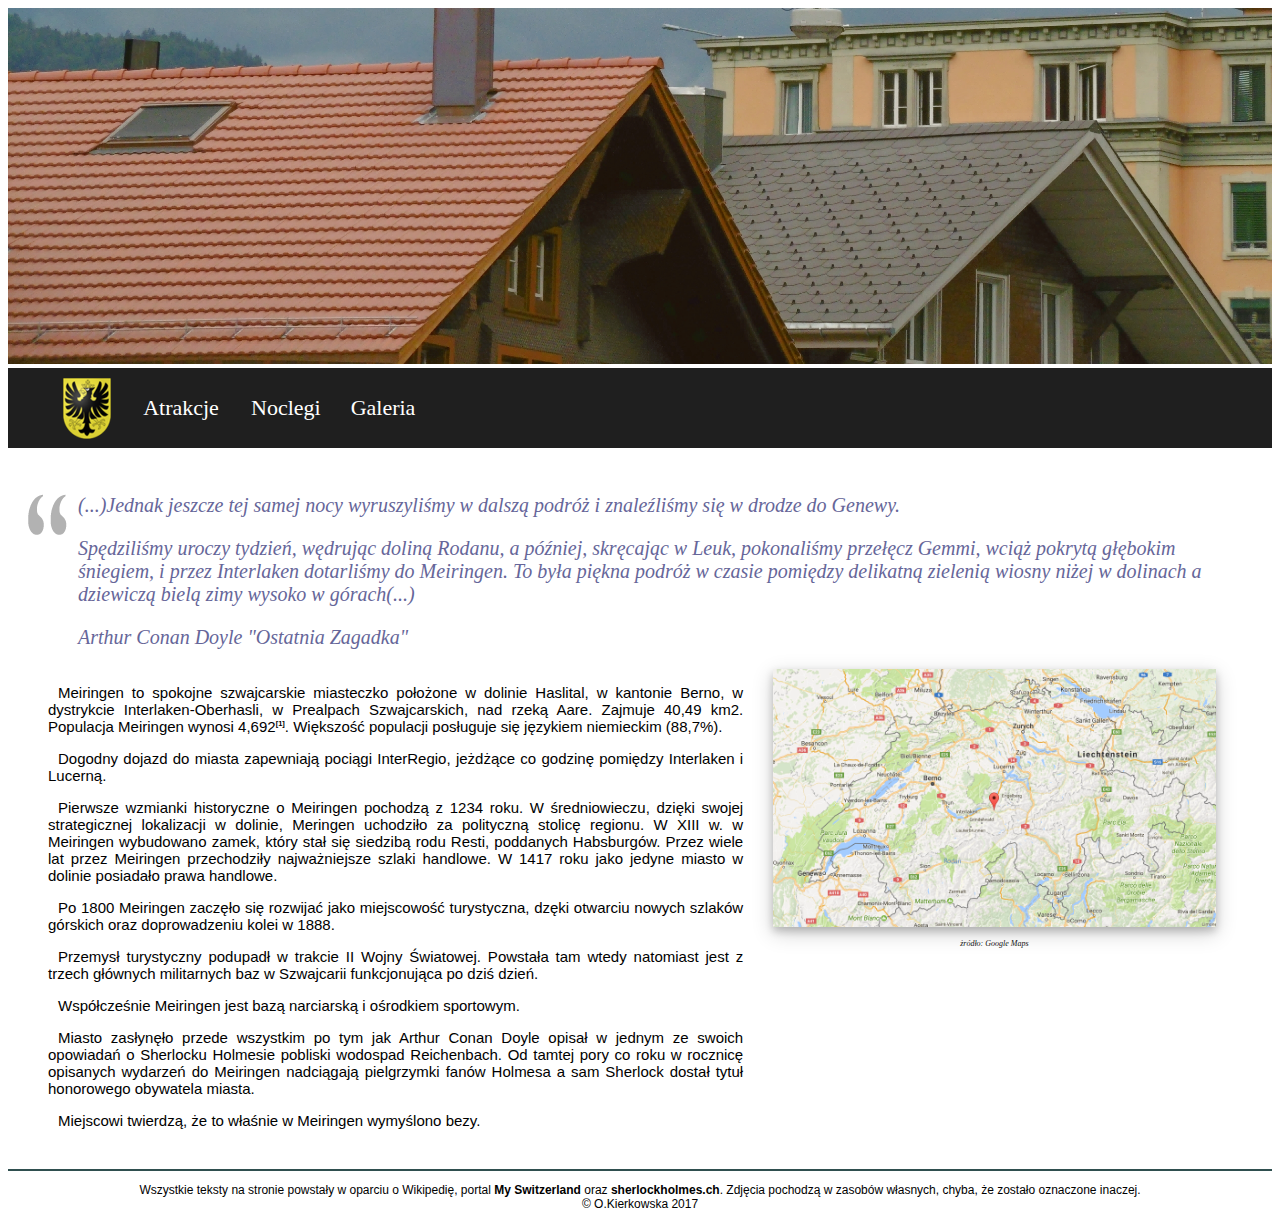
<file: index.html>
<!DOCTYPE html>
<html>
<head>
	<meta charset="UTF-8">
	<link rel="stylesheet" href="styles.css">
	<title>Sherlock Holmes i Meiringen</title>
</head>

<body>
	<div id="container">
	<div id="header">
			<img src="media/header_index.jpg" alt="Widok z głównej ulicy miasta. Nad ulicą powieszone flagi">
			<ul>
				<li class="herb"><a href="index.html"><img src="media/herb.png" alt="Herb Meiringen"></a></li>
				<li>
                    <div class="dropdown">
                        <a class="menu" href="">Atrakcje</a>
					    <ul class="dropdown-content">
						    <li><a href="wodospad.html">Wodospad Reichenbach</li>
						    <li><a href="muzeum.html">Muzeum Sherlocka Holmesa</a></li>
						    <li><a href="wawoz.html">Wąwóz Aare</a></li>
						    <li><a href="alpy.html">Alpy</a></li>
					    </ul>
				</li>
				<li><a href="noclegi.html">Noclegi</a></li>
				<li><a href="galeria.html">Galeria</a></li>
			</ul>
		</div>
		<div id="content">
			<blockquote><p>(...)Jednak jeszcze tej samej nocy wyruszyliśmy w dalszą podróż i znaleźliśmy się w drodze do Genewy.</p>
			<p>Spędziliśmy uroczy tydzień, wędrując doliną Rodanu, a później, skręcając w Leuk, pokonaliśmy przełęcz Gemmi, wciąż pokrytą głębokim śniegiem, i przez Interlaken dotarliśmy do Meiringen. To była piękna podróż w czasie pomiędzy delikatną zielenią wiosny niżej w dolinach a dziewiczą bielą zimy wysoko w górach(...)</p>
			<p>Arthur Conan Doyle "Ostatnia Zagadka"</p></blockquote>
			<div class="left main_text margin_right">
				<p>Meiringen to spokojne szwajcarskie miasteczko położone w dolinie Haslital, w kantonie Berno, w dystrykcie Interlaken-Oberhasli, w Prealpach Szwajcarskich, nad rzeką Aare. Zajmuje 40,49 km2. Populacja Meiringen wynosi 4,692<a href="#footnote-1" data-title="Dane z grudnia 2016" data-footnote="[1]"></a>. Większość populacji posługuje się językiem niemieckim (88,7%).</p>
				<p>Dogodny dojazd do miasta zapewniają pociągi InterRegio, jeżdżące co godzinę pomiędzy Interlaken i Lucerną.</p> 
				<p>Pierwsze wzmianki historyczne o Meiringen pochodzą z 1234 roku. W średniowieczu, dzięki swojej strategicznej lokalizacji w dolinie, Meringen uchodziło za polityczną stolicę regionu. W XIII w. w Meiringen wybudowano zamek, który stał się siedzibą rodu Resti, poddanych Habsburgów. Przez wiele lat przez Meiringen przechodziły najważniejsze szlaki handlowe. W 1417 roku jako jedyne miasto w dolinie posiadało prawa handlowe.</p>
				<p>Po 1800 Meiringen zaczęło się rozwijać jako miejscowość turystyczna, dzęki otwarciu nowych szlaków górskich oraz doprowadzeniu kolei w 1888.</p>
				<p>Przemysł turystyczny podupadł w trakcie II Wojny Światowej. Powstała tam wtedy natomiast jest z trzech głównych militarnych baz w Szwajcarii funkcjonująca po dziś dzień.</p>
				<p>Współcześnie Meiringen jest bazą narciarską i ośrodkiem sportowym.</p>
				<p>Miasto zasłynęło przede wszystkim po tym jak Arthur Conan Doyle opisał w jednym ze swoich opowiadań o Sherlocku Holmesie pobliski wodospad Reichenbach. Od tamtej pory co roku w rocznicę opisanych wydarzeń do Meiringen nadciągają pielgrzymki fanów Holmesa a sam Sherlock dostał tytuł honorowego obywatela miasta.</p>
				<p>Miejscowi twierdzą, że to właśnie w Meiringen wymyślono bezy.</p>
			</div>
			<div class="right">
				<a href="https://www.google.pl/maps/place/Meiringen,+Szwajcaria/@46.7125686,8.0782953,12z/data=!4m5!3m4!1s0x478f8fbf1b3561a9:0x7c177406d39c024b!8m2!3d46.7251614!4d8.1909081" target="_blank"><img src="media/mapa_szw.png" alt="Mapa Szwajcarii z zaznaczonym miastem Meiringen"></a>
				<p class="note_text">żródło: Google Maps</p>
			</div>	
		</div>
		<div id="footer">
			Wszystkie teksty na stronie powstały w oparciu o Wikipedię, portal <a href="http://myswitzerland.com">My Switzerland</a> oraz <a href="sherlockholmes.ch">sherlockholmes.ch</a>. Zdjęcia pochodzą w zasobów własnych, chyba, że zostało oznaczone inaczej.</br>
			&#xA9; O.Kierkowska 2017
		</div>
	</div>

</body>

</html>
</file>
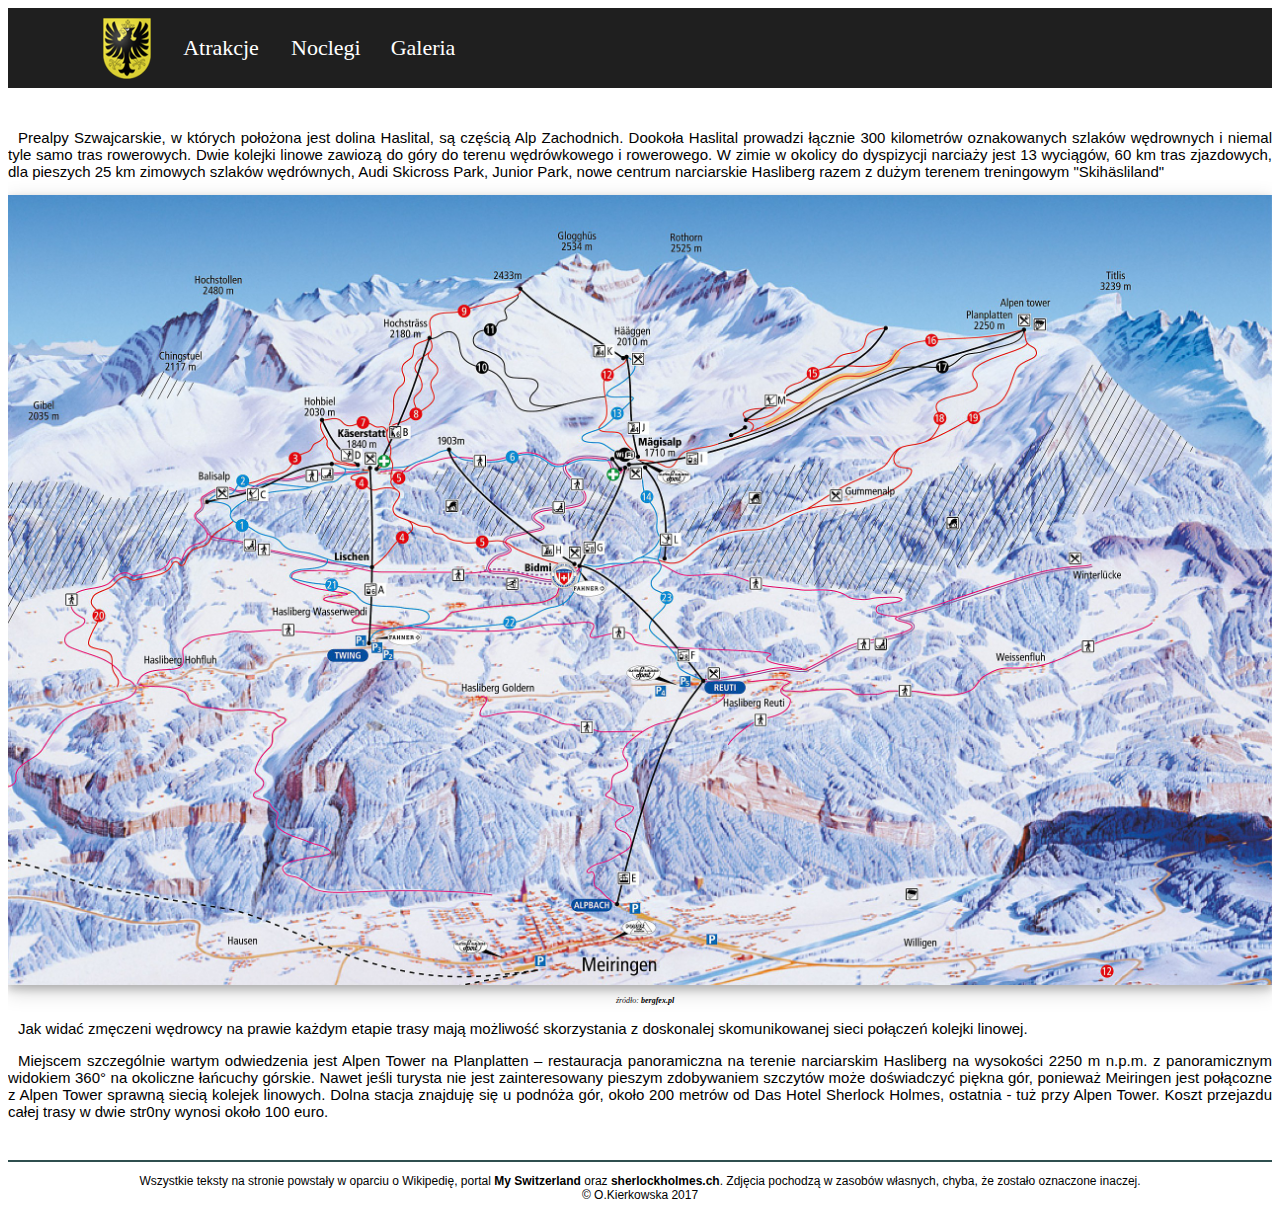
<file: alpy.html>
<!DOCTYPE html>
<html>
<head>
	<meta charset="UTF-8">
	<link rel="stylesheet" href="styles.css">
	<title>Alpy</title>
</head>

<body>
	<div id="container">
		<div id="header">
			<ul>
			<ul>
				<li class="herb"><a href="index.html"><img src="media/herb.png" alt="Herb Meiringen"></a></li>
				<li>
                    <div class="dropdown">
                        <a class="menu" href="">Atrakcje</a>
					    <ul class="dropdown-content">
						    <li><a href="wodospad.html">Wodospad Reichenbach</li>
						    <li><a href="muzeum.html">Muzeum Sherlocka Holmesa</a></li>
						    <li><a href="wawoz.html">Wąwóz Aare</a></li>
						    <li><a href="alpy.html">Alpy</a></li>
					    </ul>
				</li>
				<li><a href="noclegi.html">Noclegi</a></li>
				<li><a href="galeria.html">Galeria</a></li>
			</ul>
		</div>
		<div id="content" class="main_text">	
				<p>Prealpy Szwajcarskie, w których położona jest dolina Haslital, są częścią Alp Zachodnich. Dookoła Haslital prowadzi łącznie 300 kilometrów oznakowanych szlaków wędrownych i niemal tyle samo tras rowerowych. Dwie kolejki linowe zawiozą do góry do terenu wędrówkowego i rowerowego. W zimie w okolicy do dyspizycji narciaży jest 13 wyciągów, 60 km tras zjazdowych, dla pieszych 25 km zimowych szlaków wędrównych, Audi Skicross Park, Junior Park, nowe centrum narciarskie Hasliberg razem z dużym terenem treningowym "Skihäsliland"</p>

				<img src="media/alpy_szlaki.jpg" alt="Mapa najbżyszch szlaków w okolicy Meirigen i połączeń kolejek liniowych">
				<p class="note_text">źródło: <a href="https://www.bergfex.pl/" target="blank">bergfex.pl</a></p>
				<p>Jak widać zmęczeni wędrowcy na prawie każdym etapie trasy mają możliwość skorzystania z doskonalej skomunikowanej sieci połączeń kolejki linowej.<p>
				<p>Miejscem szczególnie wartym odwiedzenia jest Alpen Tower na Planplatten – restauracja panoramiczna na terenie narciarskim Hasliberg na wysokości 2250 m n.p.m. z panoramicznym widokiem 360° na okoliczne łańcuchy górskie. Nawet jeśli turysta nie jest zainteresowany pieszym zdobywaniem szczytów może doświadczyć piękna gór, ponieważ Meiringen jest połącozne z Alpen Tower sprawną siecią kolejek linowych. Dolna stacja znajduję się u podnóża gór, około 200 metrów od Das Hotel Sherlock Holmes, ostatnia - tuż przy Alpen Tower. Koszt przejazdu całej trasy w dwie str0ny wynosi około 100 euro.</p>			
		</div>
		<div id="footer">
			Wszystkie teksty na stronie powstały w oparciu o Wikipedię, portal <a href="http://myswitzerland.com">My Switzerland</a> oraz <a href="sherlockholmes.ch">sherlockholmes.ch</a>. Zdjęcia pochodzą w zasobów własnych, chyba, że zostało oznaczone inaczej.</br>
			&#xA9; O.Kierkowska 2017
		</div>
	</div>

</body>

</html>
</file>
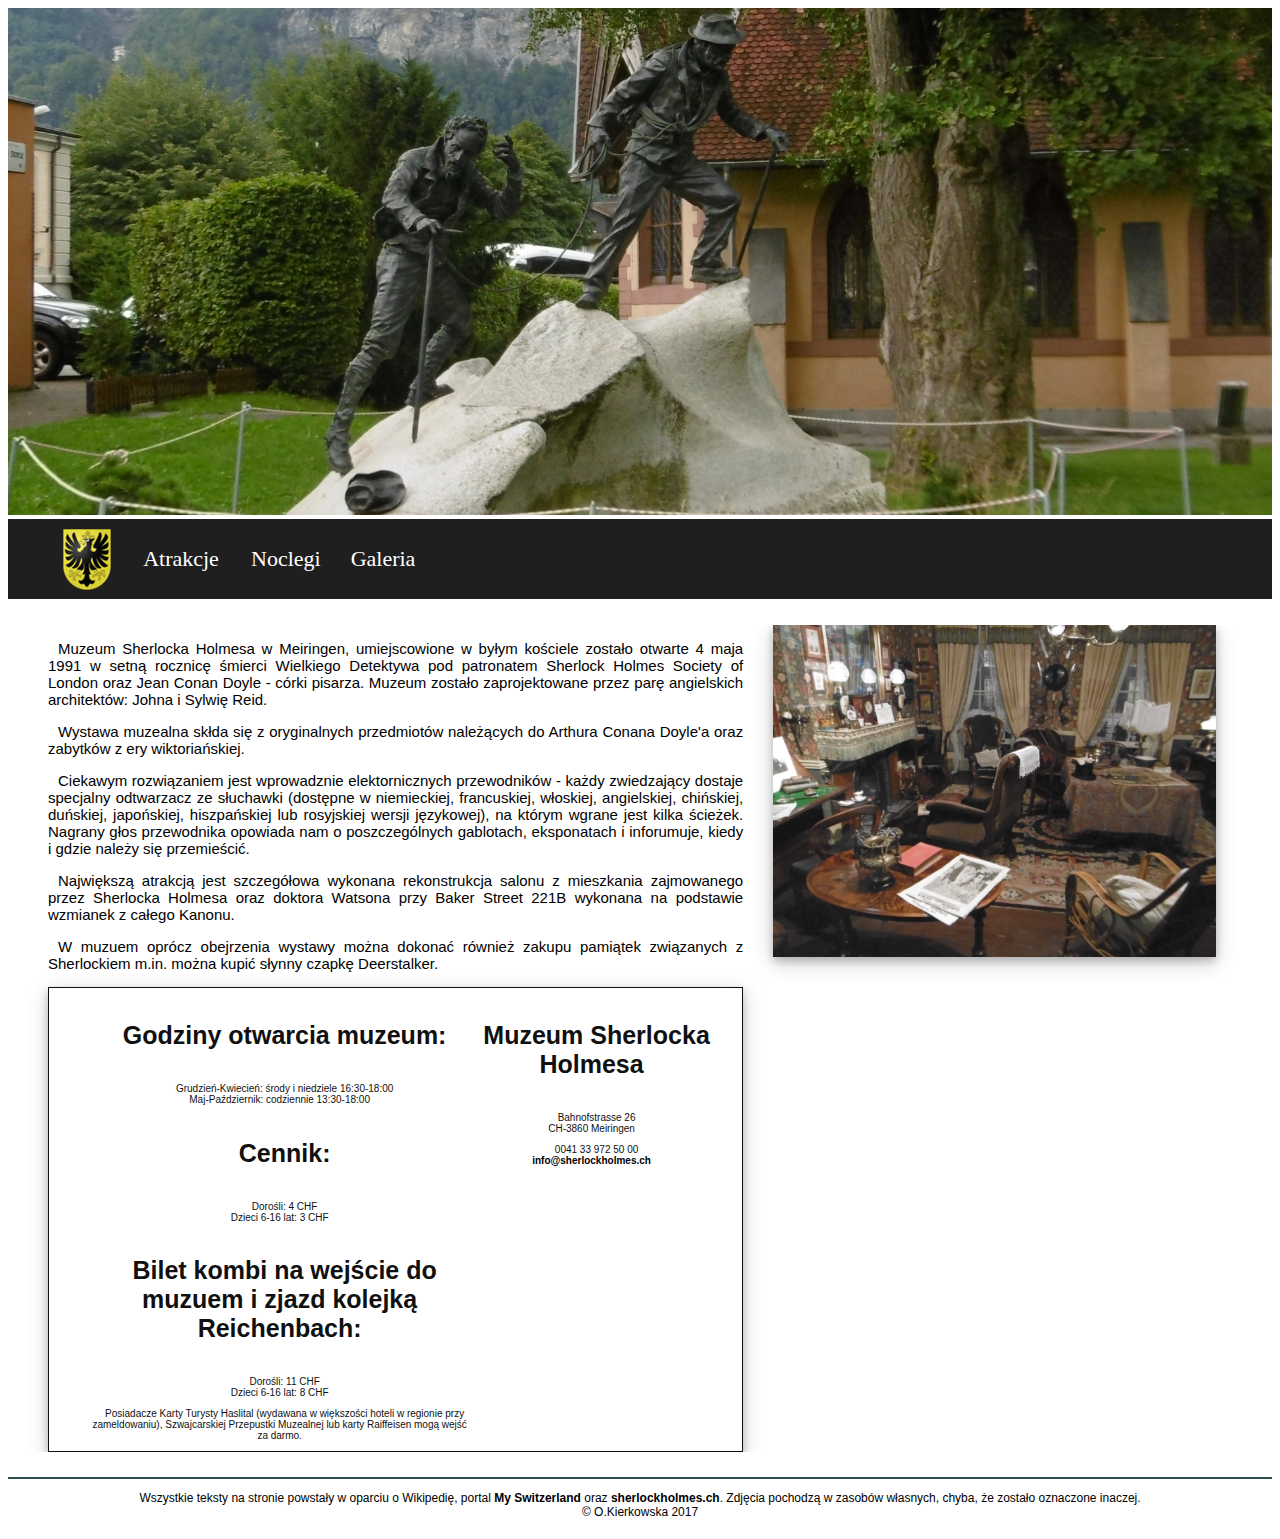
<file: muzeum.html>
<!DOCTYPE html>
<html>
<head>
	<meta charset="UTF-8">
	<link rel="stylesheet" href="styles.css">
	<title>Muzeum Sherlocka Holmesa</title>
</head>

<body>
	<div id="container">
		<div id="header">
			<img src="media/header_mus.JPG" alt="Muzeum Sherlocka Holmesa przy Casinoplatz przy skwerze im. Arthura Conan Doyle'a">
			<ul>
				<li class="herb"><a href="index.html"><img src="media/herb.png" alt="Herb Meiringen"></a></li>
				<li>
                    <div class="dropdown">
                        <a class="menu" href="">Atrakcje</a>
					    <ul class="dropdown-content">
						    <li><a href="wodospad.html">Wodospad Reichenbach</li>
						    <li><a href="muzeum.html">Muzeum Sherlocka Holmesa</a></li>
						    <li><a href="wawoz.html">Wąwóz Aare</a></li>
						    <li><a href="alpy.html">Alpy</a></li>
					    </ul>
				</li>
				<li><a href="noclegi.html">Noclegi</a></li>
				<li><a href="galeria.html">Galeria</a></li>
			</ul>
		</div>
		<div id="content">
			<div class="left main_text margin_right">
				<p>Muzeum Sherlocka Holmesa w Meiringen, umiejscowione w byłym kościele zostało otwarte 4 maja 1991 w setną rocznicę śmierci Wielkiego Detektywa pod patronatem Sherlock Holmes Society of London oraz Jean Conan Doyle - córki pisarza. Muzeum zostało zaprojektowane przez parę angielskich architektów: Johna i Sylwię Reid.</p> 
				<p>Wystawa muzealna skłda się z oryginalnych przedmiotów należących do Arthura Conana Doyle'a oraz zabytków z ery wiktoriańskiej.</p>
				<p>Ciekawym rozwiązaniem jest wprowadznie elektornicznych przewodników - każdy zwiedzający dostaje specjalny odtwarzacz ze słuchawki (dostępne w niemieckiej, francuskiej, włoskiej, angielskiej, chińskiej, duńskiej, japońskiej, hiszpańskiej lub rosyjskiej wersji językowej), na którym wgrane jest kilka ścieżek. Nagrany głos przewodnika opowiada nam o poszczególnych gablotach, eksponatach i inforumuje, kiedy i gdzie należy się przemieścić.</p>
				<p>Największą atrakcją jest szczegółowa wykonana rekonstrukcja salonu z mieszkania zajmowanego przez Sherlocka Holmesa oraz doktora Watsona przy Baker Street 221B wykonana na podstawie wzmianek z całego Kanonu.</p>
				<p>W muzuem oprócz obejrzenia wystawy można dokonać również zakupu pamiątek związanych z Sherlockiem m.in. można kupić słynny czapkę Deerstalker.
				</p>
				<div class="info_text">
					<div class="left">
						<h4>Godziny otwarcia muzeum:</h4>
						<p>Grudzień-Kwiecień: środy i niedziele 16:30-18:00</br>
						Maj-Październik: codziennie 13:30-18:00</p>
						<h4>Cennik:</h4>
						 <p>Dorośli: 4 CHF</br>
						 Dzieci 6-16 lat: 3 CHF</p>
						 <h4>Bilet kombi na wejście do muzuem i zjazd kolejką Reichenbach:</h4>
						 <p>Dorośli: 11 CHF</br>
						 Dzieci 6-16 lat: 8 CHF</p>
						 <p>Posiadacze Karty Turysty Haslital (wydawana w większości hoteli w regionie przy zameldowaniu), Szwajcarskiej Przepustki Muzealnej lub karty Raiffeisen mogą wejść za darmo.</p>
					 </div>
					 <div class="right">
					 	<h4>Muzeum Sherlocka Holmesa</h4>
					 	<p>Bahnofstrasse 26</br>
					 	CH-3860 Meiringen</p>
					 	<p>0041 33 972 50 00</br>
					 	<a href="mailto:info@sherlockholnes,ch">info@sherlockholmes.ch</a></p>
					 </div>
				</div>
			</div>
			<div class="right additional_text">
				<img src="media/muz_pokoj.JPG" alt="Rekonstrukcja salonu z Baker Street 221B">				
			</div>
		</div>
		<div id="footer">
			Wszystkie teksty na stronie powstały w oparciu o Wikipedię, portal <a href="http://myswitzerland.com">My Switzerland</a> oraz <a href="sherlockholmes.ch">sherlockholmes.ch</a>. Zdjęcia pochodzą w zasobów własnych, chyba, że zostało oznaczone inaczej.</br>
			&#xA9; O.Kierkowska 2017
		</div>
	</div>

</body>

</html>
</file>
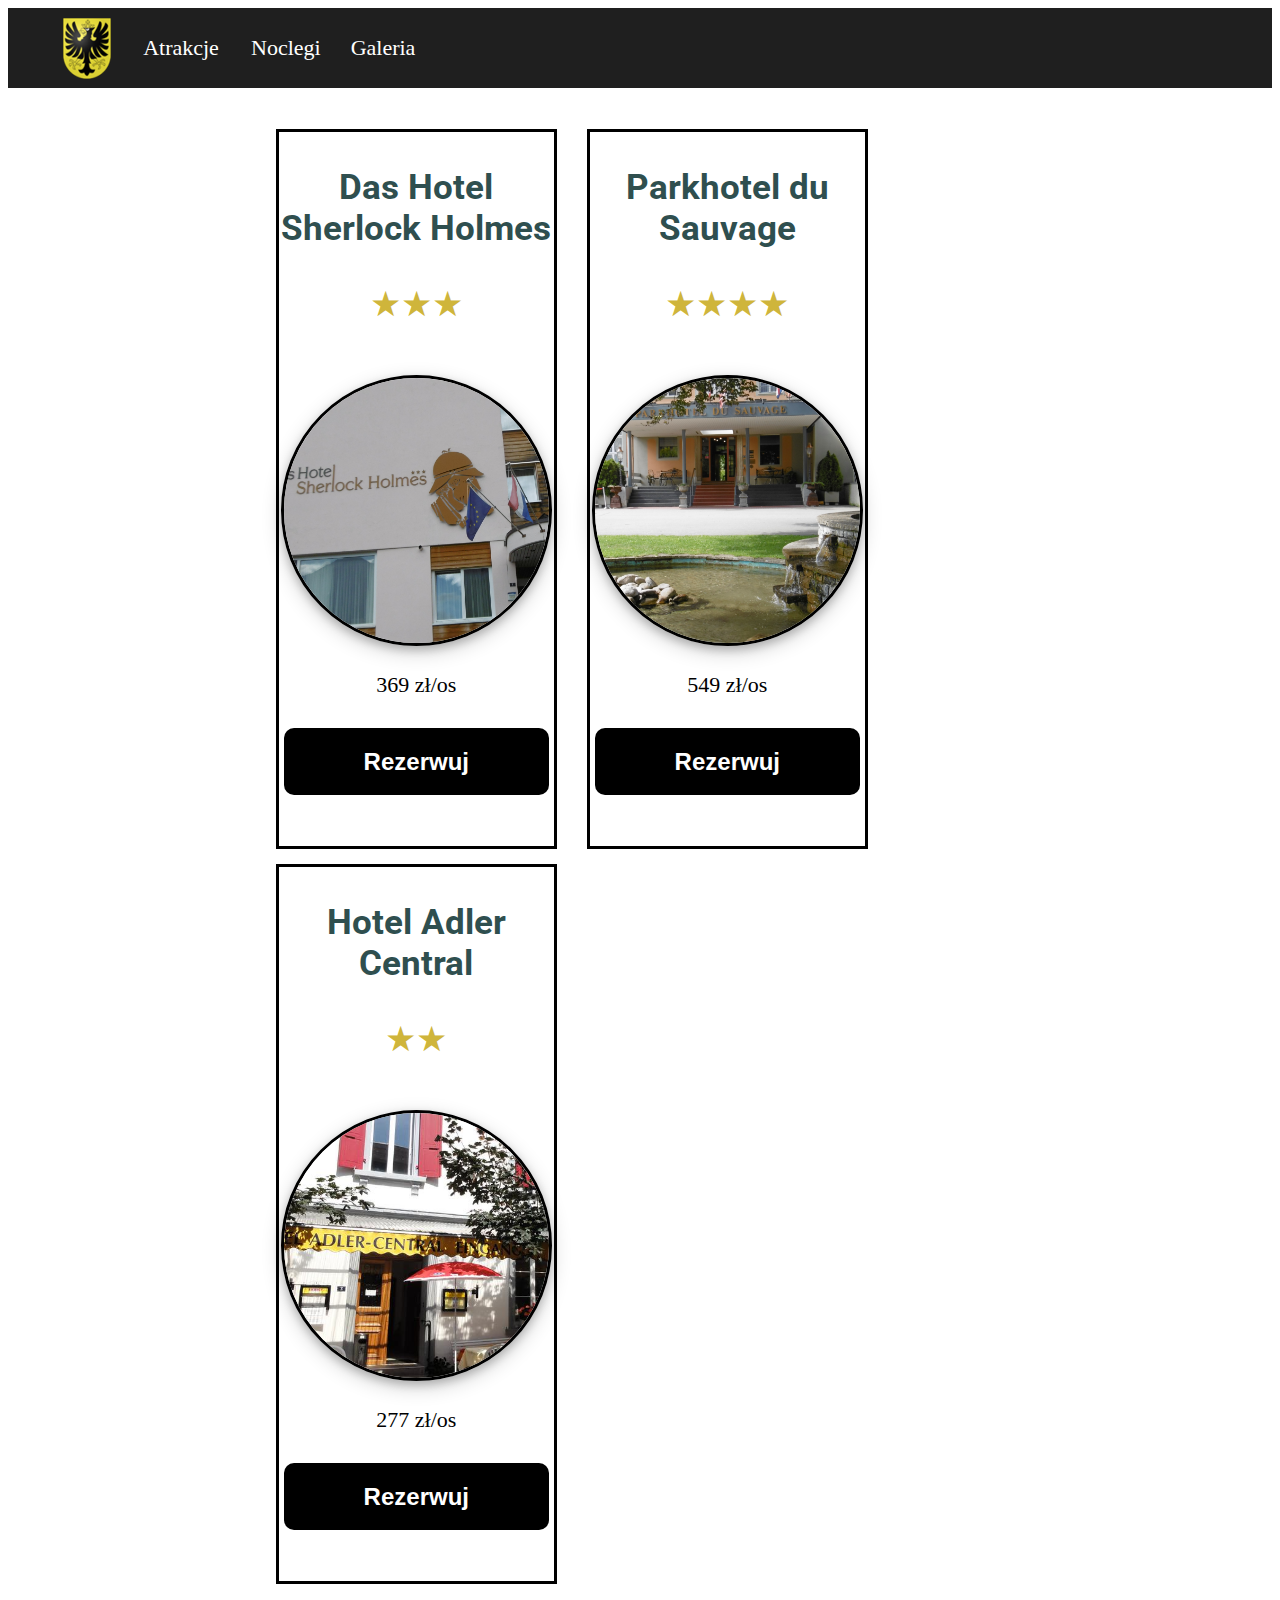
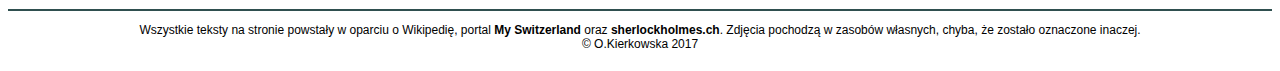
<file: noclegi.html>
<!DOCTYPE html>
<html>
<head>
	<meta charset="UTF-8">
	<link rel="stylesheet" href="styles.css">
	<link href="https://fonts.googleapis.com/css?family=Roboto" rel="stylesheet">
	<title>Noclegi</title>
</head>

<body>
	<div id="container">
		<div id="header">
			<ul>
				<li class="herb"><a href="index.html"><img src="media/herb.png" alt="Herb Meiringen"></a></li>
				<li>
                    <div class="dropdown">
                        <a class="menu" href="">Atrakcje</a>
					    <ul class="dropdown-content">
						    <li><a href="wodospad.html">Wodospad Reichenbach</li>
						    <li><a href="muzeum.html">Muzeum Sherlocka Holmesa</a></li>
						    <li><a href="wawoz.html">Wąwóz Aare</a></li>
						    <li><a href="alpy.html">Alpy</a></li>
					    </ul>
				</li>
				<li><a href="noclegi.html">Noclegi</a></li>
				<li><a href="galeria.html">Galeria</a></li>
			</ul>
		</div>
		<div id="content">
			<div class="split_wrap_hotel">
				<div class="split_hotel">
					<h3>Das Hotel Sherlock Holmes</h3>	
					<p class="star">★★★</p>				
					<img src="media/hot_sh.png" class="img_hotel">
					<p>369 zł/os</p>					
					<a href="form.php?hotel=1">Rezerwuj</a>					
				</div>
				<div class="split_hotel">
					<h3>Parkhotel du Sauvage</h3>
					<p class="star">★★★★</p>	
					<img src="media/hot_phs.png" class="img_hotel">
					<p>549 zł/os</p>
					<a href="form.php?hotel=2">Rezerwuj</a>	
				</div>
				<div class="split_hotel">
					<h3>Hotel Adler Central</h3>
					<p class="star">★★</p>	
					<img src="media/hot_adler.png" class="img_hotel">
					<p>277 zł/os</p>
					<a href="form.php?hotel=3">Rezerwuj</a>	
				</div>
			</div>
		</div>
		<div id="footer">
			Wszystkie teksty na stronie powstały w oparciu o Wikipedię, portal <a href="http://myswitzerland.com">My Switzerland</a> oraz <a href="sherlockholmes.ch">sherlockholmes.ch</a>. Zdjęcia pochodzą w zasobów własnych, chyba, że zostało oznaczone inaczej.</br>
			&#xA9; O.Kierkowska 2017
		</div>
	</div>

</body>

</html>
</file>
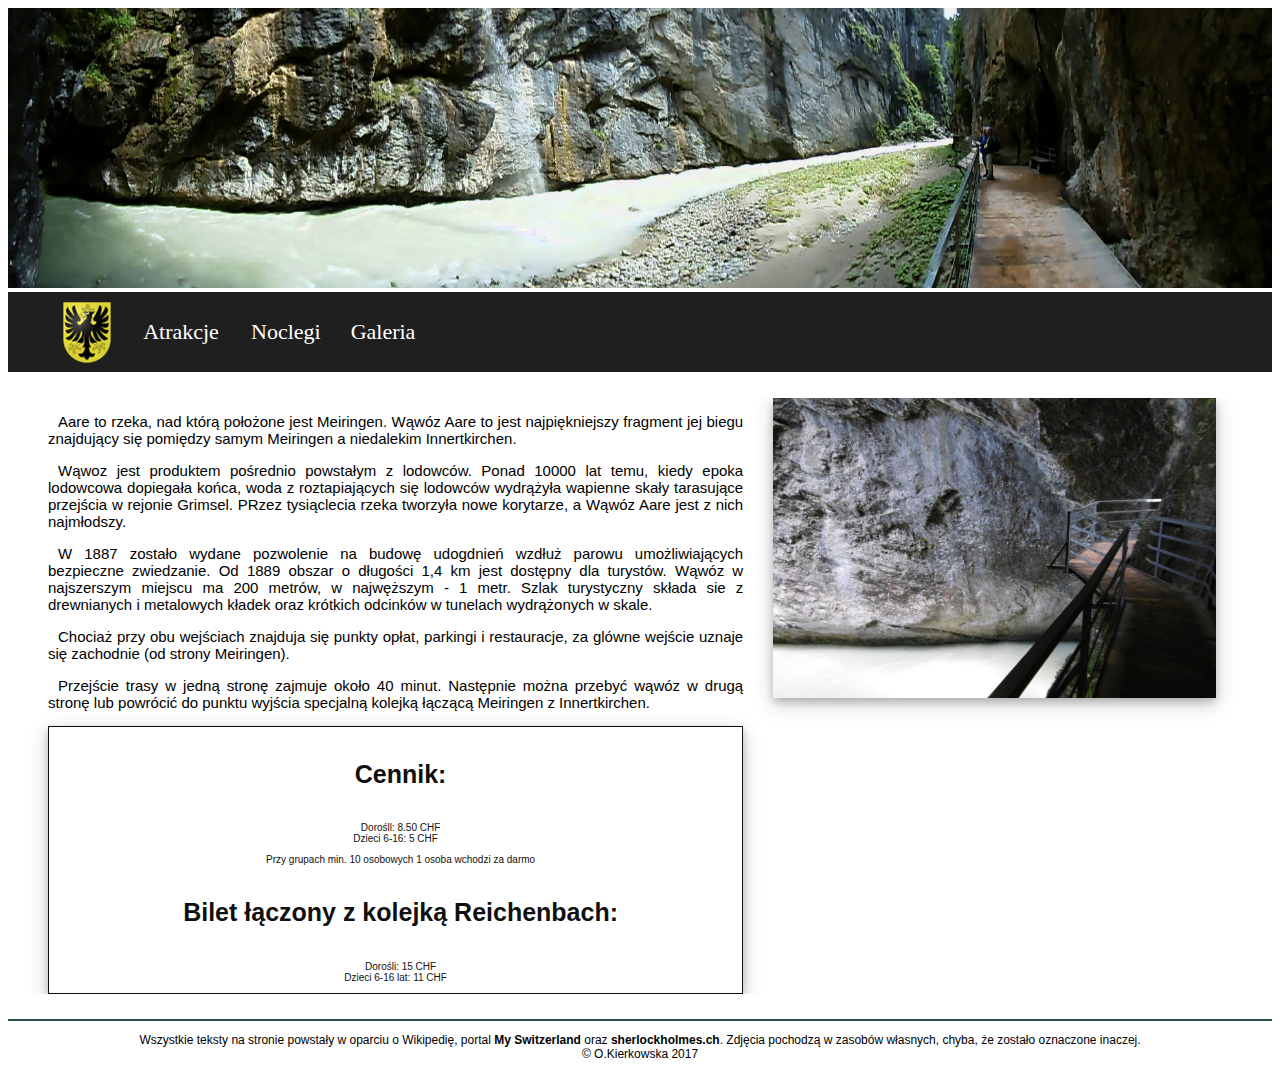
<file: wawoz.html>
<!DOCTYPE html>
<html>
<head>
	<meta charset="UTF-8">
	<link rel="stylesheet" href="styles.css">
	<title>Wąwóz Aare</title>
</head>

<body>
	<div id="container">
		<div id="header">
			<img src="media/header_aare.JPG" alt="Wewnątrz wąwozu Aare">
			<ul>
				<li class="herb"><a href="index.html"><img src="media/herb.png" alt="Herb Meiringen"></a></li>
				<li>
                    <div class="dropdown">
                        <a class="menu" href="">Atrakcje</a>
					    <ul class="dropdown-content">
						    <li><a href="wodospad.html">Wodospad Reichenbach</li>
						    <li><a href="muzeum.html">Muzeum Sherlocka Holmesa</a></li>
						    <li><a href="wawoz.html">Wąwóz Aare</a></li>
						    <li><a href="alpy.html">Alpy</a></li>
					    </ul>
				</li>
				<li><a href="noclegi.html">Noclegi</a></li>
				<li><a href="galeria.html">Galeria</a></li>
			</ul>
		</div>
		<div id="content">
			<div class="left main_text margin_right">
				<p>Aare to rzeka, nad którą położone jest Meiringen. Wąwóz Aare to jest najpiękniejszy fragment jej biegu znajdujący się pomiędzy samym Meiringen a niedalekim Innertkirchen.</p> 
				<p>Wąwoz jest produktem pośrednio powstałym z lodowców. Ponad 10000 lat temu, kiedy epoka lodowcowa dopiegała końca, woda z roztapiających się lodowców wydrążyła wapienne skały tarasujące przejścia w rejonie Grimsel. PRzez tysiąclecia rzeka tworzyła nowe korytarze, a Wąwóz Aare jest z nich najmłodszy.</p>
				<p>W 1887 zostało wydane pozwolenie na budowę udogdnień wzdłuż parowu umożliwiających bezpieczne zwiedzanie. Od 1889 obszar o długości 1,4 km jest dostępny dla turystów. Wąwóz w najszerszym miejscu ma 200 metrów, w najwęższym - 1 metr. Szlak turystyczny składa sie z drewnianych i metalowych kładek oraz krótkich odcinków w tunelach wydrążonych w skale.</p>
				<p>Chociaż przy obu wejściach znajduja się punkty opłat, parkingi i restauracje, za glówne wejście uznaje się zachodnie (od strony Meiringen).</p>
				<p>Przejście trasy w jedną stronę zajmuje około 40 minut. Następnie można przebyć wąwóz w drugą stronę lub powrócić do punktu wyjścia specjalną kolejką łączącą Meiringen z Innertkirchen.</p>
				<div class="info_text">
					<h4>Cennik:</h4>
					<p>Dorośll: 8.50 CHF</br>
					Dzieci 6-16: 5 CHF</p>
					<p>Przy grupach min. 10 osobowych 1 osoba wchodzi za darmo</p>
					<h4>Bilet łączony z kolejką Reichenbach:</h4>
					<p>Dorośli: 15 CHF</br>
					Dzieci 6-16 lat: 11 CHF</p>
				</div>
			</div>
			<div class="right additional_text">
				<img src="media/aare.JPG" alt="Wąwóz Aare">				
			</div>
		</div>
		<div id="footer">
			Wszystkie teksty na stronie powstały w oparciu o Wikipedię, portal <a href="http://myswitzerland.com">My Switzerland</a> oraz <a href="sherlockholmes.ch">sherlockholmes.ch</a>. Zdjęcia pochodzą w zasobów własnych, chyba, że zostało oznaczone inaczej.</br>
			&#xA9; O.Kierkowska 2017
		</div>
	</div>

</body>

</html>
</file>
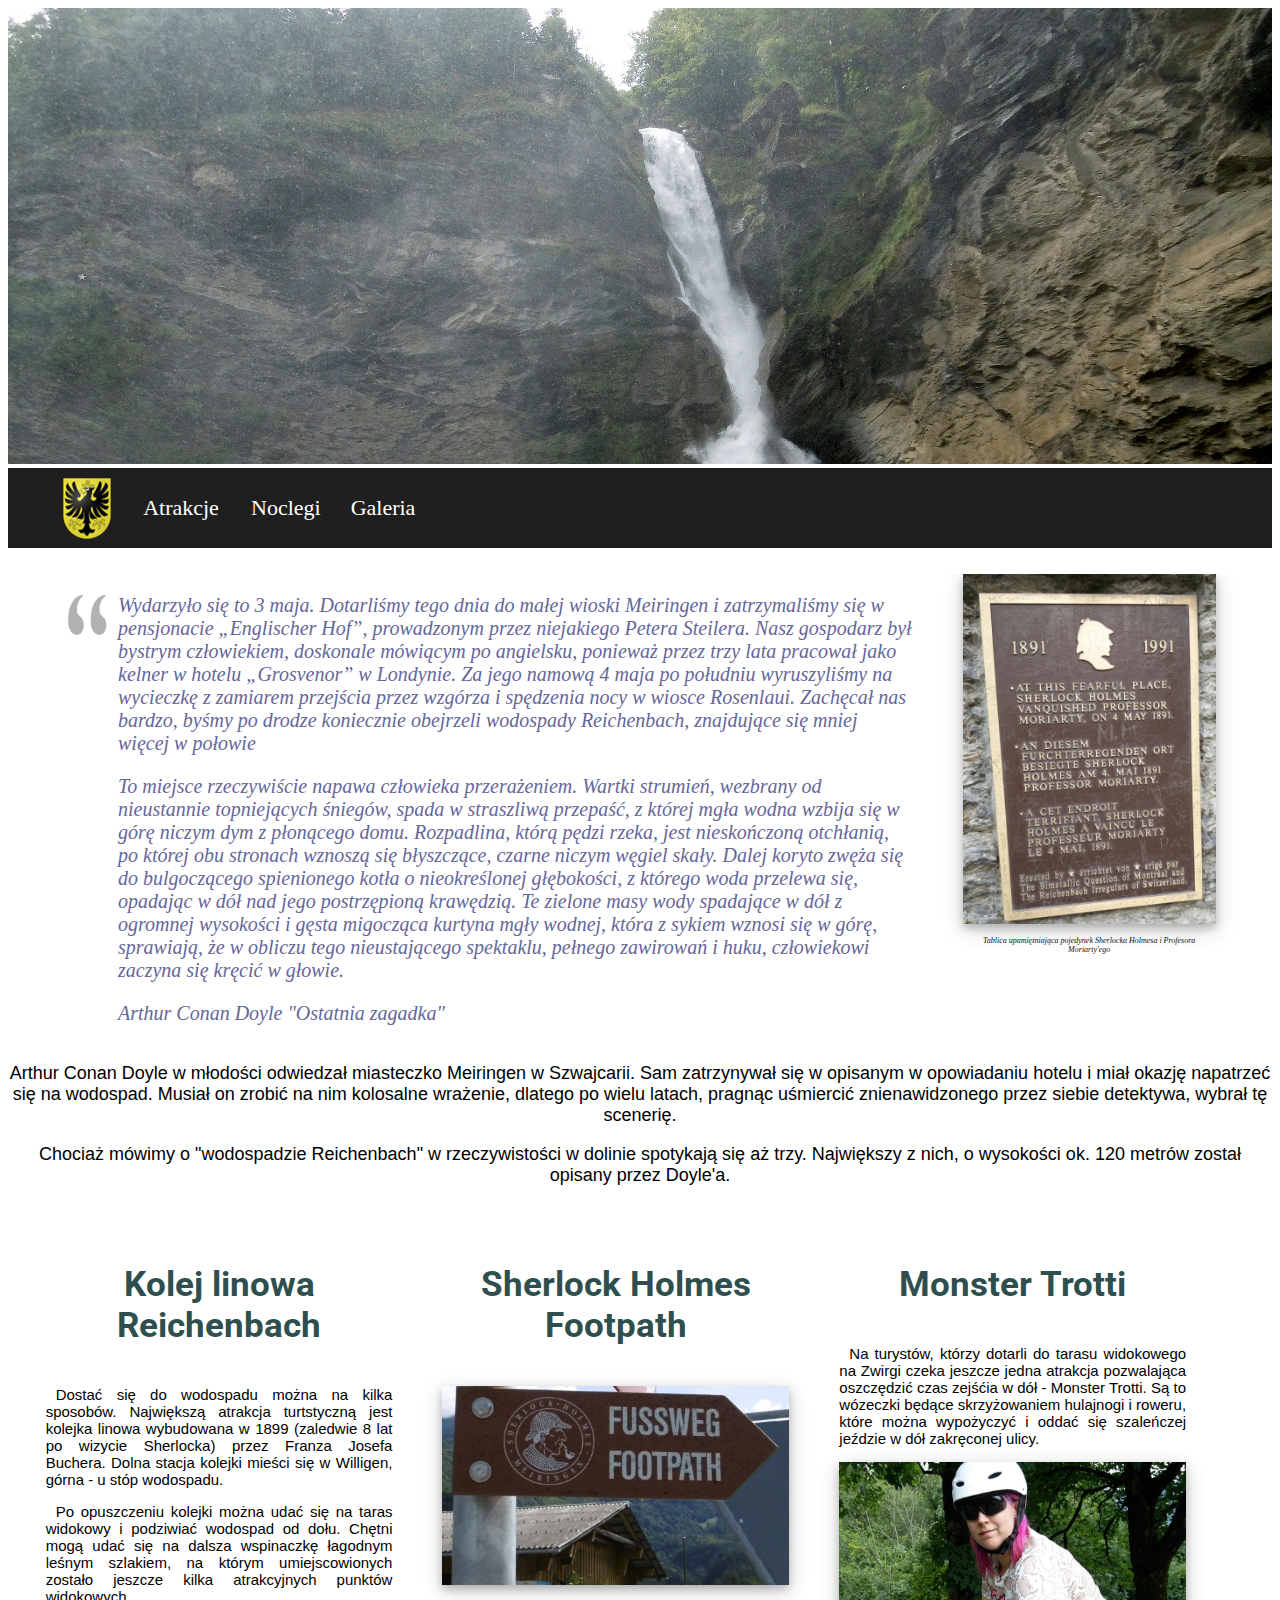
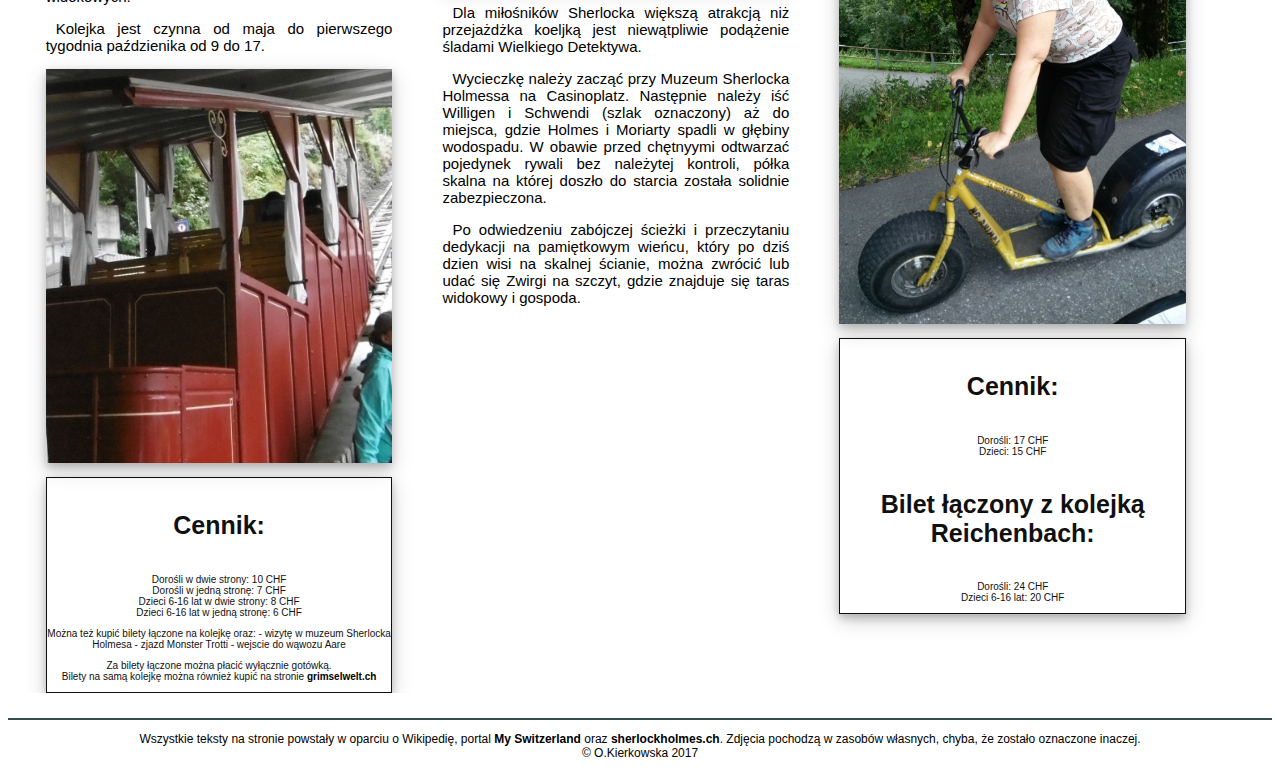
<file: wodospad.html>
<!DOCTYPE html>
<html>
<head>
	<meta charset="UTF-8">
	<link rel="stylesheet" href="styles.css">
	<link href="https://fonts.googleapis.com/css?family=Roboto" rel="stylesheet">
	<title>Wodospad Reichanbach</title>
</head>

<body>
	<div id="container">
		<div id="header">
			<img src="media/header_fall.JPG" alt="Szczyt Wodospadu Reichenbach">
			<ul>
				<li class="herb"><a href="index.html"><img src="media/herb.png" alt="Herb Meiringen"></a></li>
				<li>
                    <div class="dropdown">
                        <a class="menu" href="">Atrakcje</a>
					    <ul class="dropdown-content">
						    <li><a href="wodospad.html">Wodospad Reichenbach</li>
						    <li><a href="muzeum.html">Muzeum Sherlocka Holmesa</a></li>
						    <li><a href="wawoz.html">Wąwóz Aare</a></li>
						    <li><a href="alpy.html">Alpy</a></li>
					    </ul>
				</li>
				<li><a href="noclegi.html">Noclegi</a></li>
				<li><a href="galeria.html">Galeria</a></li>
			</ul>
		</div>
		<div id="content">			
			<div class="line">
				<div class="left width_70 margin_right">
					<blockquote>
					<p>Wydarzyło się to 3 maja. Dotarliśmy tego dnia do małej wioski Meiringen i zatrzymaliśmy się w pensjonacie „Englischer Hof”, prowadzonym przez niejakiego Petera Steilera. Nasz gospodarz był bystrym człowiekiem, doskonale mówiącym po angielsku, ponieważ przez trzy lata pracował jako kelner w hotelu „Grosvenor” w Londynie. Za jego namową 4 maja po południu wyruszyliśmy na wycieczkę z zamiarem przejścia przez wzgórza i spędzenia nocy w wiosce Rosenlaui. Zachęcał nas bardzo, byśmy po drodze koniecznie obejrzeli wodospady Reichenbach, znajdujące się mniej więcej w połowie 
					<p>To miejsce rzeczywiście napawa człowieka przerażeniem. Wartki strumień, wezbrany od nieustannie topniejących śniegów, spada w straszliwą przepaść, z której mgła wodna wzbija się w górę niczym dym z płonącego domu. Rozpadlina, którą pędzi rzeka, jest nieskończoną otchłanią, po której obu stronach wznoszą się błyszczące, czarne niczym węgiel skały. Dalej koryto zwęża się do bulgoczącego spienionego kotła o nieokreślonej głębokości, z którego woda przelewa się, opadając w dół nad jego postrzępioną krawędzią. Te zielone masy wody spadające w dół z ogromnej wysokości i gęsta migocząca kurtyna mgły wodnej, która z sykiem wznosi się w górę, sprawiają, że w obliczu tego nieustającego spektaklu, pełnego zawirowań i huku, człowiekowi zaczyna się kręcić w głowie.</p>
					<p>Arthur Conan Doyle "Ostatnia zagadka"</p>
				</blockquote>				
				</div>	
				<div class="right width_20">
					<img src="media/fall_tablica.jpg" alt ="Tablica upamiętniająca pojedynek Sherlocka Holmesa i Profesora Moriarty'ego">
					<p class="note_text">Tablica upamiętniająca pojedynek Sherlocka Holmesa i Profesora Moriarty'ego</p>
				</div>
			</div>
			<div class="line center_text">
				<p>Arthur Conan Doyle w młodości odwiedzał miasteczko Meiringen w Szwajcarii. Sam zatrzynywał się w opisanym w opowiadaniu hotelu i miał okazję napatrzeć się na wodospad. Musiał on zrobić na nim kolosalne wrażenie, dlatego po wielu latach, pragnąc uśmiercić znienawidzonego przez siebie detektywa, wybrał tę scenerię.</p>
				<p>Chociaż mówimy o "wodospadzie Reichenbach" w rzeczywistości w dolinie spotykają się aż trzy. Największy z nich, o wysokości ok. 120 metrów został opisany przez Doyle'a.</p>
			</div>
			<div class="split_wrap">
				<div class="split">
					<h3>Kolej linowa Reichenbach</h3>
					<div class="main_text">
						<p>Dostać się do wodospadu można na kilka sposobów. Największą atrakcja turtstyczną jest kolejka linowa wybudowana w 1899 (zaledwie 8 lat po wizycie Sherlocka) przez Franza Josefa Buchera. Dolna stacja kolejki mieści się w Willigen, górna - u stóp wodospadu.</p>
						<p>Po opuszczeniu kolejki można udać się na taras widokowy i podziwiać wodospad od dołu. Chętni mogą udać się na dalsza wspinaczkę łagodnym leśnym szlakiem, na którym umiejscowionych zostało jeszcze kilka atrakcyjnych punktów widokowych.</p>
						<p>Kolejka jest czynna od maja do pierwszego tygodnia paździenika od 9 do 17.</p>
					</div>
					<div class="center">
						<img src="media/fall_bahn.JPG" alt="Kolejka linowa Reichenbach">
					</div>
					<div class="info_text">
						<h4>Cennik:</h4>
						<p>Dorośli w dwie strony: 10 CHF</br>
						Dorośli w jedną stronę: 7 CHF</br>
						Dzieci 6-16 lat w dwie strony: 8 CHF</br>
						Dzieci 6-16 lat w jedną stronę: 6 CHF</p>
						<p>Można też kupić bilety łączone na kolejkę oraz:
						- wizytę w muzeum Sherlocka Holmesa
						- zjazd Monster Trotti
						- wejscie do wąwozu Aare</p>
						<p>Za bilety łączone można płacić wyłącznie gotówką.</br>
						Bilety na samą kolejkę można również kupić na stronie <a href="www.grimselwelt.ch" target="_blank">grimselwelt.ch</a></p>
					</div>
				</div>	
				<div class="split">
					<h3>Sherlock Holmes Footpath</h3>
					<div class="center">
						<img src="media/fall_foot.JPG" alt="Drogowskaz wskazujący trasę, jaką przebył sam Sherlock">
					</div>
					<div class="main_text">
						<p>Dla miłośników Sherlocka większą atrakcją niż przejażdżka koeljką jest niewątpliwie podążenie śladami Wielkiego Detektywa.</p>
						<p>Wycieczkę należy zacząć przy Muzeum Sherlocka Holmessa na Casinoplatz. Następnie należy iść Willigen i Schwendi (szlak oznaczony) aż do miejsca, gdzie Holmes i Moriarty spadli w głębiny wodospadu. W obawie przed chętnyymi odtwarzać pojedynek rywali bez należytej kontroli, półka skalna na której doszło do starcia została solidnie zabezpieczona.</p>
						<p>Po odwiedzeniu zabójczej ścieżki i przeczytaniu dedykacji na pamiętkowym wieńcu, który po dziś dzien wisi na skalnej ścianie, można zwrócić lub udać się Zwirgi na szczyt, gdzie znajduje się taras widokowy i gospoda.</p>
					</div>
				</div>
				<div class="split">
					<h3>Monster Trotti</h3>
					<div class="main_text">
						<p>Na turystów, którzy dotarli do tarasu widokowego na Zwirgi czeka jeszcze jedna atrakcja pozwalająca oszczędzić czas zejśćia w dół - Monster Trotti. Są  to wózeczki będące skrzyżowaniem hulajnogi i roweru, które można wypożyczyć i oddać się szaleńczej jeździe w dół zakręconej ulicy.</p>
					</div>
					<div class="center">
						<a href="media/filmik_monster.mp4" target="_blank"><img src="media/fall_monster.jpg" alt="Dzielna turystka próbuje nauczyć się zachowania równowagi na pojeździe" title="Zobacz fragment zjazdu" ></a>
					</div>
					<div class="info_text">
						<h4>Cennik:</h4>
						<p>Dorośli: 17 CHF</br>
						Dzieci: 15 CHF</p>
						<h4>Bilet łączony z kolejką Reichenbach:</h4>
						<p>Dorośli: 24 CHF</br>
						Dzieci 6-16 lat: 20 CHF</p>
					</div>
				</div>
			</div>
		</div>
		<div id="footer">
			Wszystkie teksty na stronie powstały w oparciu o Wikipedię, portal <a href="http://myswitzerland.com">My Switzerland</a> oraz <a href="sherlockholmes.ch">sherlockholmes.ch</a>. Zdjęcia pochodzą w zasobów własnych, chyba, że zostało oznaczone inaczej.</br>
			&#xA9; O.Kierkowska 2017
		</div>
	</div>

</body>

</html>
</file>
<file: styles.css>
#container {
	max-width: 1920px;
}

#header {
	overflow: auto;
	overflow-y: hidden; // hide vertical 
	overflow-x: hidden; // hide horizontal
}

#header img {
	margin-bottom: 0px;
}

#header a {
	padding-top: 40px;
	padding-bottom: 40px;
	text-decoration: none;
	color: #FFF;
	font-family: Verdana; 
	font-size: 22px;
}

#header ul {
	list-style-type: none;
	height: 80px;
	line-height: 80px;
	text-align: center;
	background-color: #1f1f1f;
	margin-top: 0px;
}

#header ul li {
	float: left;
	padding-left: 15px;
	padding-right: 15px;

}

#header ul li.herb:hover {
    height: 80px;
}

#header ul li:hover {
	background-color: #000;	
}

#header ul li img {
	padding-top: 10px;
}

.dropdown {
    position: relative;
    display: inline-block;
    width: 80px;
}

.dropdown-content {
    z-index: 1;
    width: 760px;
    padding-left: 0;
    padding-right: 0;
    position: relative;
    right: 15px;
    top: 1px;
    display: none;
    box-shadow: 0 4px 8px 0 rgba(0, 0, 0, 0.2), 0 6px 20px 0 rgba(0, 0, 0, 0.19);
}

.dropdown-content a {
    text-decoration: none;
	font-size: 16px !important;
	color: #FFF;
	margin-right: 10px;
    z-index: 1;
}

.dropdown-content a:hover {
    text-decoration: underline;
}

.dropdown:hover .dropdown-content {
    display: block;
}


#content {
	overflow: auto;
}

#content img {
    box-shadow: 0 4px 8px 0 rgba(0, 0, 0, 0.2), 0 6px 20px 0 rgba(0, 0, 0, 0.19);
    text-align: center;
}

.main_text {
	font-family: Helvetica;
	font-size: 15px;
	color: #000;
	text-indent: 10px;
	text-align: justify;
}

.additional_text {
	font-family: Helvetica;
	font-size: 12px;
	color: #000;
	text-align: justify;
}

.note_text {
	font-family: Verdana;
	font-size: 8px;
	color: #101010;
	font-style: italic;
	text-align: center;
}

.info_text {
	box-shadow: 0 4px 8px 0 rgba(0, 0, 0, 0.2), 0 6px 20px 0 rgba(0, 0, 0, 0.19);
	font-family: Helvetica;
	font-size: 10px;
	color: #101010;
	text-align: center;
	border: 1px solid #101010;
	margin-top: 10px;
	overflow: auto;
}

.left {
	float: left;
	width: 55%;
	margin-left: 40px;
}

.margin_right {
	margin-right: 30px;
}

.width_70 {
	width: 70% !important;
}

.width_20 {
	width: 20% !important;
}

.right {
	float: left;
	width: 35%;
	text-align: center;
}

.right a img:hover, .split a img:hover {
	border: 3px solid #000;
	border-radius: 5px;
}

.line {
	overflow: auto;
}
.center {
	text-align: center;
}

.center_text {
	font-family: Helvetica;
	font-size: 18px;
	color: #000;
	text-align: center;

}

.split_wrap {
	margin: 0 auto;
	width: 98%;
	clear: both;
}

.split {
	float: left;
	width: 28%;
	margin-right: 25px;
	margin-left: 25px;
	margin-top: 25px;
}

.split_wrap_hotel {
	margin: 0 auto;
	width: 60%;
	clear: both;
}

.split_hotel {
	float: left;
	width: 275px;
	margin-right: 15px;
	margin-left: 15px;
	margin-top: 15px;
	border: 3px solid #000;
	text-align: center;
	padding-bottom: 70px;
}

.split_hotel h3 {
	text-align: center;
	color: #2F4F4F;
	font-size: 35px;
	font-family: 'Roboto';
	margin-bottom: 35px;
}

.split_hotel p {
	font-family: Verdana;
	font-size: 22px;
	color: #000;
	margin-bottom: 50px;
}

.split_hotel a, .split_hotel a:visited {
	background-color: #000;
	color: #FFF !important;
	margin-bottom: 25px;
	padding: 20px 80px;
	text-shadow: none !important;
	font-family: sans-serif;
	font-size: 24px;
	border-radius: 10px;
	-webkit-transition-duration: 0.4s; /* Safari */
	transition-duration: 0.4s;
}

.split_hotel a:hover {
	background-color: #CFB53B;
	border: 1px solid #000;
	box-shadow: 0 8px 16px 0 rgba(0,0,0,0.2), 0 6px 20px 0 rgba(0,0,0,0.19);
}

.img_gallery {
	width: 30,6%;
}

.img_hotel {
	width: 265px;
	border: 3px solid #000;
	border-radius: 50%;
}

.star {
	font-size: 35px !important;
	color: #CFB53B !important;	
}

a.back, a.back:visited {
	margin-top: 155px !important;
	color: #2F4F4F !important;
	font-size: 25px !important;
	font-family: 'Roboto' !important;
}

#form {
	width: 55%;
	margin: 0 auto;
	border: 3px ridge #9999CC;
	border-radius: 5px;
	padding: 25px;
	margin-top: 20px;
	overflow: auto;
}

legend {
	color: #2F4F4F;
	font-size: 22px;
	font-family: 'Roboto';
}

label {
	display: block;
	margin-bottom: 3px;
	font-weight: bold;
	font-family: Helvetica;
	font-size: 13px;
	color: #000;
}

input, select {
	padding: 5px;
	border-radius: 3px;
	border: 1px solid #999999;
	margin-bottom: 15px;
	width: 160px; /*160*/

}
select {
	width: 170px; /*170*/
}

input[type=radio] {
	width: 25px;
}

input[type=submit], input[type=reset] {
	background-color: #000;
	color: #FFF;
	margin-bottom: 5px;
	padding: 6px;
	font-family: sans-serif;
	font-size: 12px;
	border-radius: 10px;
	-webkit-transition-duration: 0.4s;
	transition-duration: 0.4s;
}


input[type=submit]:hover, input[type=reset]:hover {
	background-color: #669999; 
	border: 1px solid #000;
	box-shadow: 0 3px 6px 0 rgba(0,0,0,0.2), 0 6px 20px 0 rgba(0,0,0,0.19);
}

#summary {
	margin: 0 auto;
	width: 50%;
	border: 1px solid #000;
	border-radius: 3px;
	text-align: center;
	padding-bottom: 35px;
	font-size: 22px;
	margin-bottom: 50px;
}

#footer {
	width: 100%;
	clear: both;
	border-top: 2px solid #2F4F4F;
	padding-top: 12px;
	padding-bottom: 12px;
	text-align: center;
	font-family: helvetica;
	font-size: 12px;
	margin-top: 25px;
}

#footer a, #footer a:visited, #content a {
	color: #000;
	text-decoration: none;
	font-weight: bold;
}

#footer a:hover, #content a:hover {
	text-shadow: 0px 4px 3px rgba(0,0,0,0.4), 0px 8px 13px rgba(0,0,0,0.1), 0px 18px 23px rgba(0,0,0,0.1);
}

img {
	max-width: 100%;
}

blockquote {
	font-style: italic;
	color: #666699;
	font-size: 20px;
	margin: 1em 20px;
	padding-left: 50px;
	background: transparent url(media/quote.gif) no-repeat;
}

a[data-footnote]:after {
  content: attr(data-footnote);
  vertical-align: super;
  font-size: 50%;
}

a[data-footnote] {
  text-decoration: none;
  position: relative;
}

a[data-footnote]:hover:before {
  content: attr(data-title);
  display: inline;
  padding: 0.5em;
  background: rgba(50, 50, 50, 0.95);
  color: #FFF;
  position: absolute;
  top: -90%;
  left: 110%;
  border-radius: 5px;
  width: 125px;
  font-size: 70%;
}

h3 {
	text-align: center;
	color: #2F4F4F;
	font-size: 35px;
	font-family: 'Roboto';
	margin-bottom: 40px;
}

h4 {
	font-size: 25px;
}
</file>
